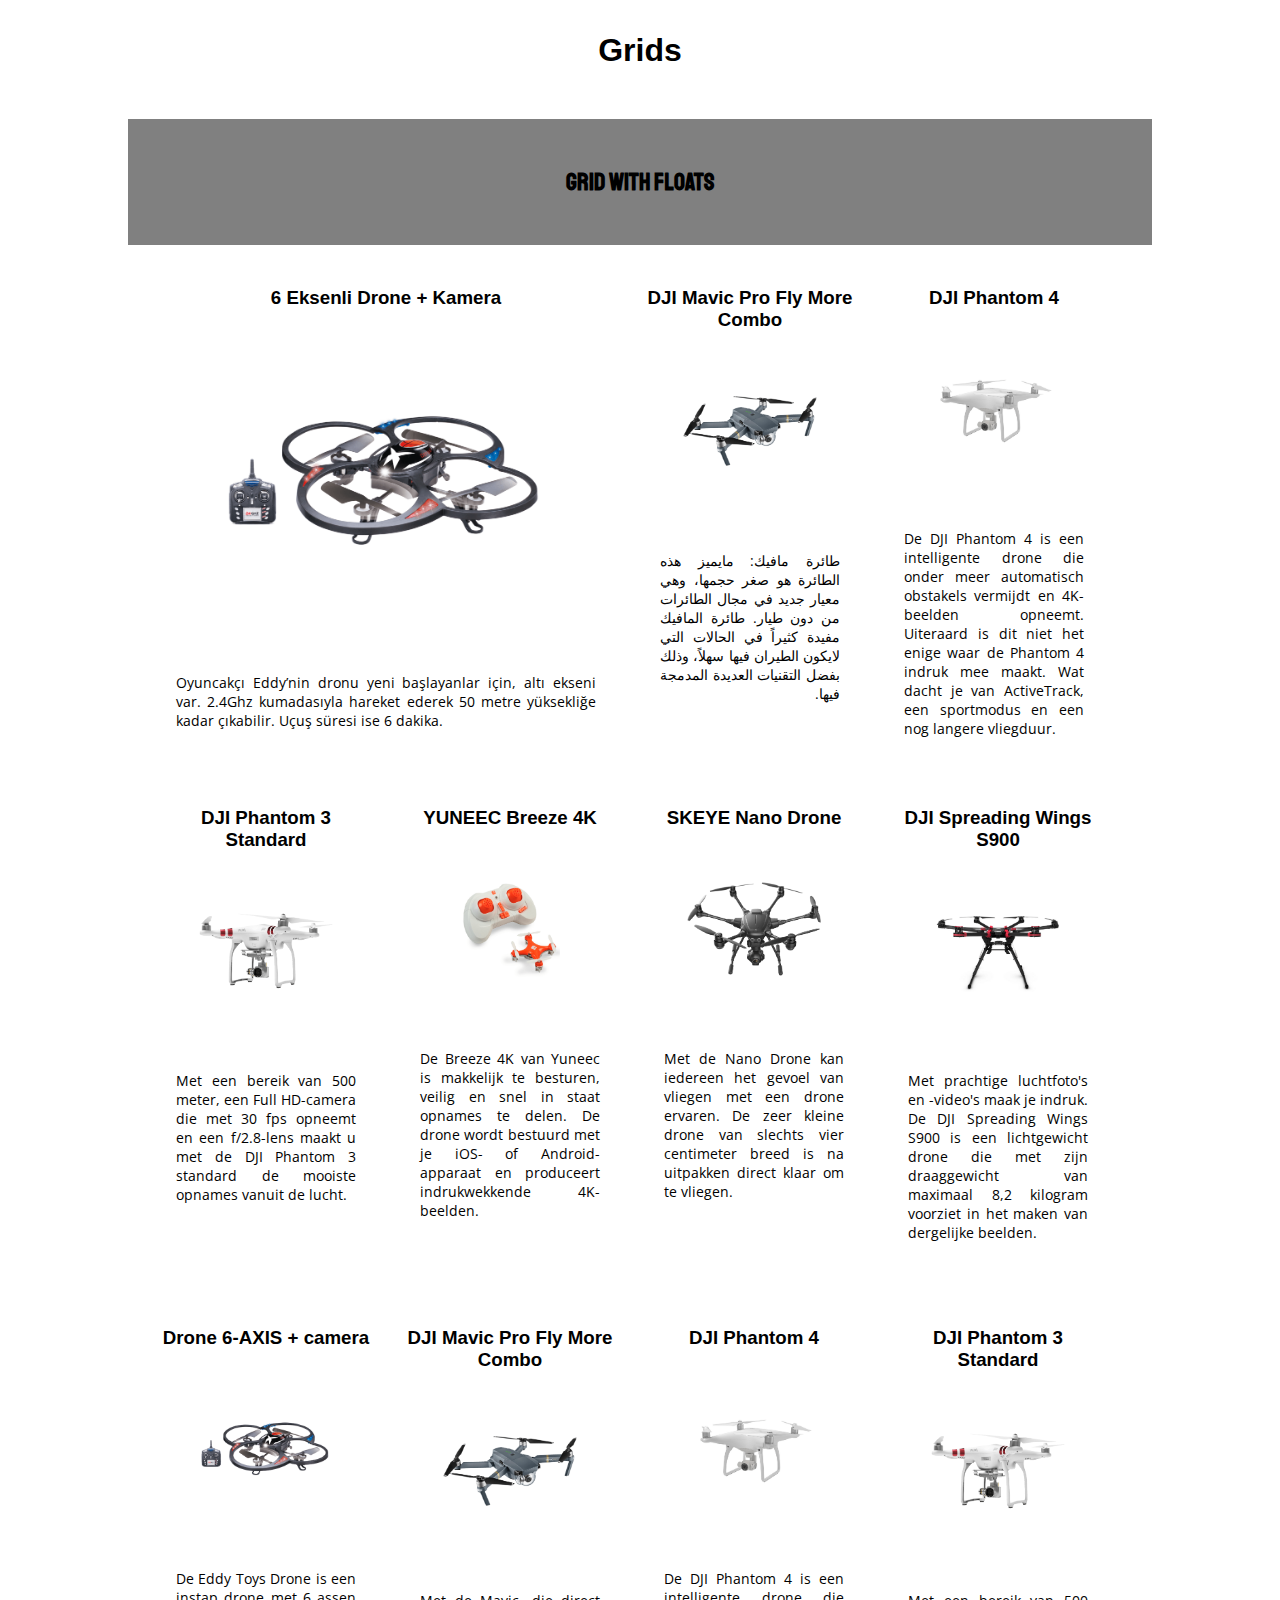
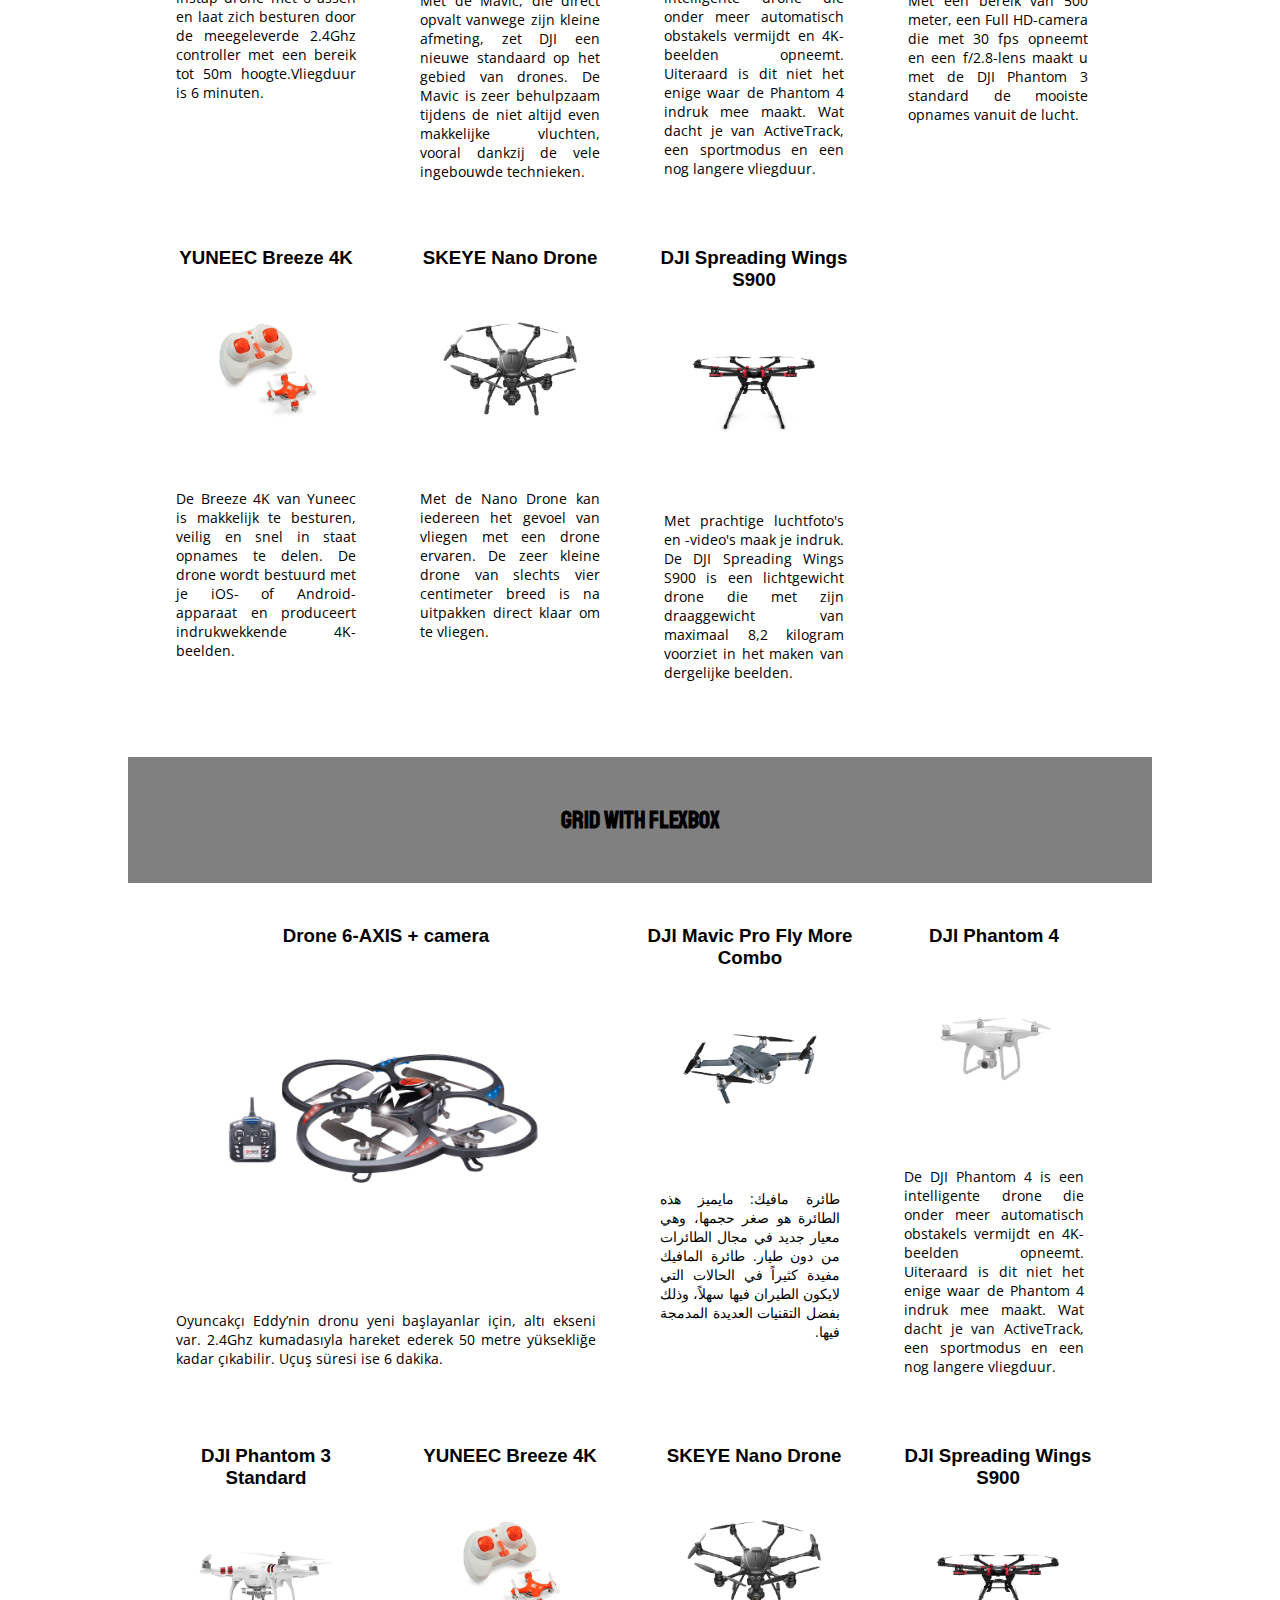
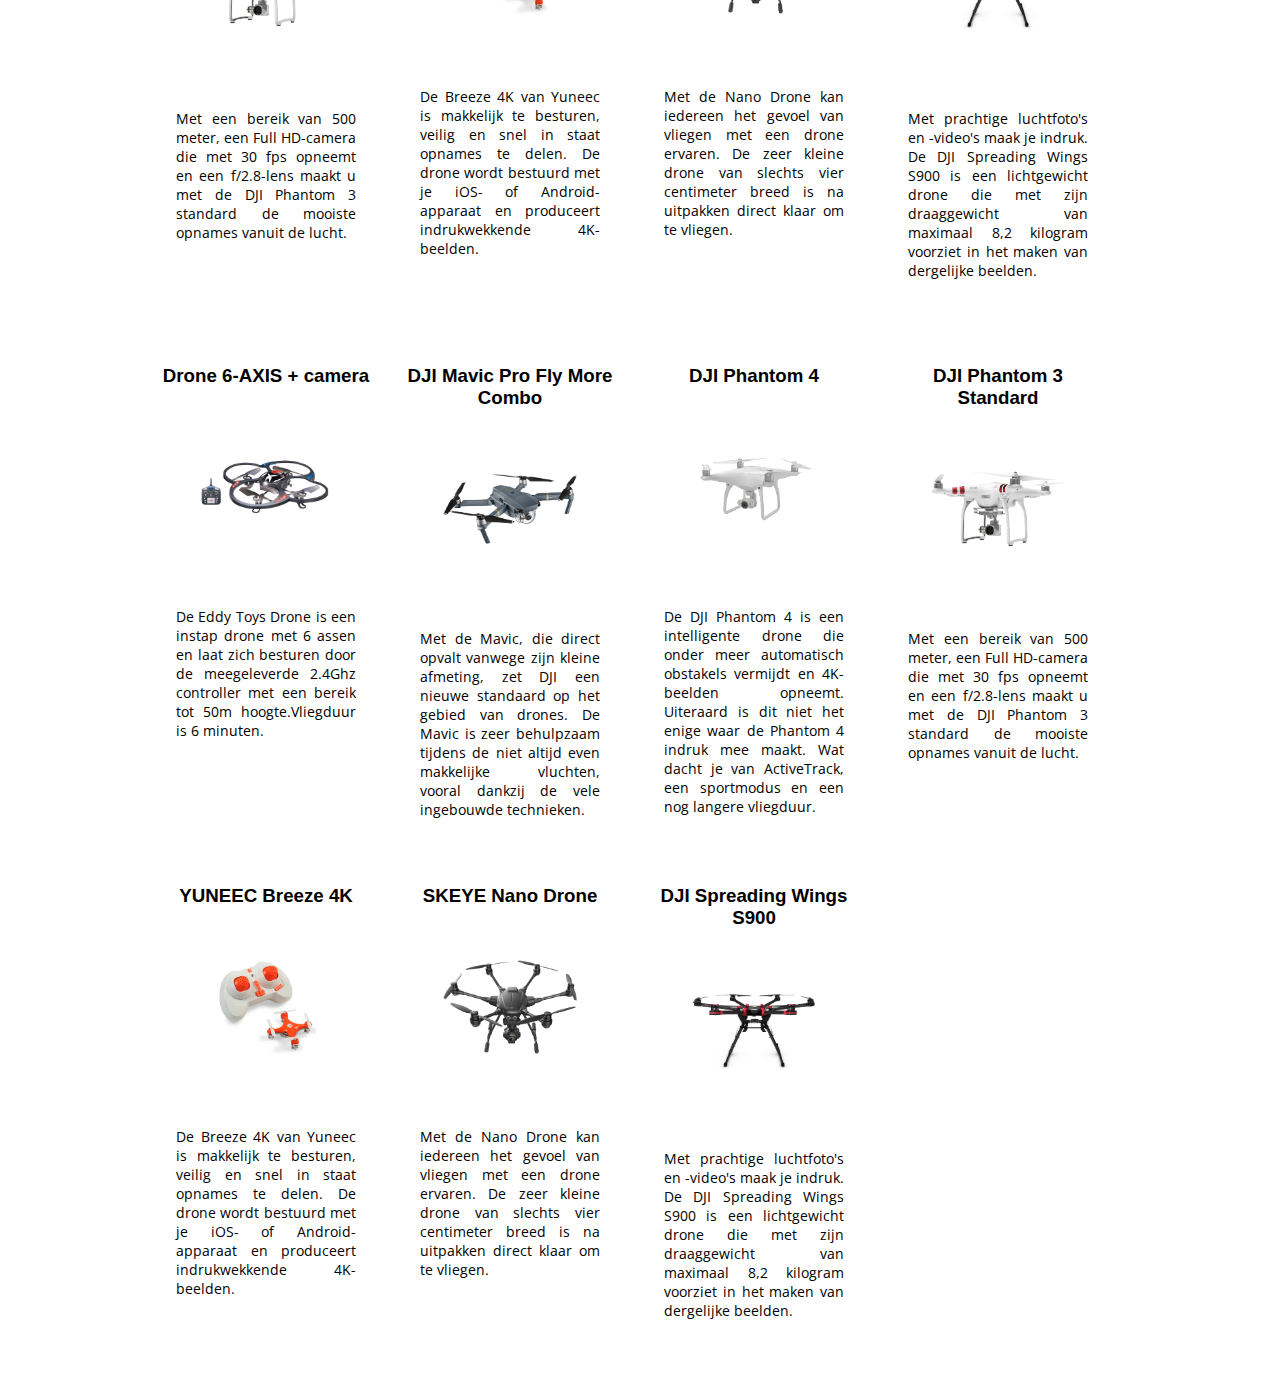
<file: week2/drone/index.html>
<!doctype html>
<html>
    <head>
        <meta charset="utf-8">
        <meta name="viewport" content="width=device-width, initial-scale=1.0">
        <title>Grids</title>
        <link rel="stylesheet" href="index.css">
        <link rel="preconnect" href="https://fonts.gstatic.com">
        <link href="https://fonts.googleapis.com/css2?family=Open+Sans+Condensed:wght@300&family=Staatliches&display=swap" rel="stylesheet">
    </head>
    <body>
        <header>
            <h1>Grids</h1> <br>
           
        </header>
        <main>
            <section>
                <h2>Grid with floats</h2>
                <ul class="grid-floats">
                    <li class="grid-item grid-item-double">
                        <h3>6 Eksenli Drone + Kamera</h3>
                        <img src="images/drone1.png">
                        <p>Oyuncakçı Eddy’nin dronu yeni başlayanlar için, altı ekseni var. 2.4Ghz kumadasıyla hareket ederek 50 metre yüksekliğe kadar çıkabilir. Uçuş süresi ise 6 dakika.</p>
                    </li>
                    <li class="grid-item">
                        <h3>DJI Mavic Pro Fly More Combo</h3>
                        <img src="images/drone2.png">
                         <p dir="rtl">طائرة مافيك: مايميز هذه الطائرة هو صغر حجمها، وهي معيار جديد في مجال الطائرات من دون طيار. طائرة المافيك مفيدة كثيراً في الحالات التي لايكون الطيران فيها سهلاً، وذلك بفضل التقنيات العديدة المدمجة فيها.</p>
                    </li>
                    <li class="grid-item">
                        <h3>DJI Phantom 4</h3>
                        <img src="images/drone3.png">
                        <p>De DJI Phantom 4 is een intelligente drone die onder meer automatisch obstakels vermijdt en 4K-beelden opneemt. Uiteraard is dit niet het enige waar de Phantom 4 indruk mee maakt. Wat dacht je van ActiveTrack, een sportmodus en een nog langere vliegduur.</p>
                    </li>
                    <li class="grid-item">
                        <h3>DJI Phantom 3 Standard</h3>
                        <img src="images/drone4.png">
                        <p>Met een bereik van 500 meter, een Full HD-camera die met 30 fps opneemt en een f/2.8-lens maakt u met de DJI Phantom 3 standard de mooiste opnames vanuit de lucht.</p>
                    </li>
                    <li class="grid-item">
                        <h3>YUNEEC Breeze 4K</h3>
                        <img src="images/drone5.png">
                        <p>De Breeze 4K van Yuneec is makkelijk te besturen, veilig en snel in staat opnames te delen. De drone wordt bestuurd met je iOS- of Android-apparaat en produceert indrukwekkende 4K-beelden.</p>
                    </li>
                    <li class="grid-item">
                        <h3>SKEYE Nano Drone</h3>
                        <img src="images/drone6.png">
                        <p>Met de Nano Drone kan iedereen het gevoel van vliegen met een drone ervaren. De zeer kleine drone van slechts vier centimeter breed is na uitpakken direct klaar om te vliegen.</p>
                    </li>
                    <li class="grid-item">
                        <h3>DJI Spreading Wings S900</h3>
                        <img src="images/drone7.png">
                        <p>Met prachtige luchtfoto's en -video's maak je indruk. De DJI Spreading Wings S900 is een lichtgewicht drone die met zijn draaggewicht van maximaal 8,2 kilogram voorziet in het maken van dergelijke beelden.</p>
                    </li>
                    <li class="grid-item">
                        <h3>Drone 6-AXIS + camera</h3>
                        <img src="images/drone1.png">
                        <p>De Eddy Toys Drone is een instap drone met 6 assen en laat zich besturen door de meegeleverde 2.4Ghz controller met een bereik tot 50m hoogte.Vliegduur is 6 minuten.</p>
                    </li>
                    <li class="grid-item">
                        <h3>DJI Mavic Pro Fly More Combo</h3>
                        <img src="images/drone2.png">
                        <p>Met de Mavic, die direct opvalt vanwege zijn kleine afmeting, zet DJI een nieuwe standaard op het gebied van drones. De Mavic is zeer behulpzaam tijdens de niet altijd even makkelijke vluchten, vooral dankzij de vele ingebouwde technieken.</p>
                    </li>
                    <li class="grid-item">
                        <h3>DJI Phantom 4</h3>
                        <img src="images/drone3.png">
                        <p>De DJI Phantom 4 is een intelligente drone die onder meer automatisch obstakels vermijdt en 4K-beelden opneemt. Uiteraard is dit niet het enige waar de Phantom 4 indruk mee maakt. Wat dacht je van ActiveTrack, een sportmodus en een nog langere vliegduur.</p>
                    </li>
                    <li class="grid-item">
                        <h3>DJI Phantom 3 Standard</h3>
                        <img src="images/drone4.png">
                        <p>Met een bereik van 500 meter, een Full HD-camera die met 30 fps opneemt en een f/2.8-lens maakt u met de DJI Phantom 3 standard de mooiste opnames vanuit de lucht.</p>
                    </li>
                    <li class="grid-item">
                        <h3>YUNEEC Breeze 4K</h3>
                        <img src="images/drone5.png">
                        <p>De Breeze 4K van Yuneec is makkelijk te besturen, veilig en snel in staat opnames te delen. De drone wordt bestuurd met je iOS- of Android-apparaat en produceert indrukwekkende 4K-beelden.</p>
                    </li>
                    <li class="grid-item">
                        <h3>SKEYE Nano Drone</h3>
                        <img src="images/drone6.png">
                        <p>Met de Nano Drone kan iedereen het gevoel van vliegen met een drone ervaren. De zeer kleine drone van slechts vier centimeter breed is na uitpakken direct klaar om te vliegen.</p>
                    </li>
                    <li class="grid-item">
                        <h3>DJI Spreading Wings S900</h3>
                        <img src="images/drone7.png">
                        <p>Met prachtige luchtfoto's en -video's maak je indruk. De DJI Spreading Wings S900 is een lichtgewicht drone die met zijn draaggewicht van maximaal 8,2 kilogram voorziet in het maken van dergelijke beelden.</p>
                    </li>
                </ul>
                
            </section>
            <section>
                <h2>Grid with flexbox</h2>
                <ul class="grid-flex">
                    <li class="grid-item grid-item-double">
                        <h3>Drone 6-AXIS + camera</h3>
                        <img src="images/drone1.png">
                        <p>Oyuncakçı Eddy’nin dronu yeni başlayanlar için, altı ekseni var. 2.4Ghz kumadasıyla hareket ederek 50 metre yüksekliğe kadar çıkabilir. Uçuş süresi ise 6 dakika.</p>
                    </li>
                    <li class="grid-item">
                        <h3>DJI Mavic Pro Fly More Combo</h3>
                        <img src="images/drone2.png">
                         <p dir="rtl">طائرة مافيك: مايميز هذه الطائرة هو صغر حجمها، وهي معيار جديد في مجال الطائرات من دون طيار. طائرة المافيك مفيدة كثيراً في الحالات التي لايكون الطيران فيها سهلاً، وذلك بفضل التقنيات العديدة المدمجة فيها.</p>
                    </li>
                    <li class="grid-item">
                        <h3>DJI Phantom 4</h3>
                        <img src="images/drone3.png">
                        <p>De DJI Phantom 4 is een intelligente drone die onder meer automatisch obstakels vermijdt en 4K-beelden opneemt. Uiteraard is dit niet het enige waar de Phantom 4 indruk mee maakt. Wat dacht je van ActiveTrack, een sportmodus en een nog langere vliegduur.</p>
                    </li>
                    <li class="grid-item">
                        <h3>DJI Phantom 3 Standard</h3>
                        <img src="images/drone4.png">
                        <p>Met een bereik van 500 meter, een Full HD-camera die met 30 fps opneemt en een f/2.8-lens maakt u met de DJI Phantom 3 standard de mooiste opnames vanuit de lucht.</p>
                    </li>
                    <li class="grid-item">
                        <h3>YUNEEC Breeze 4K</h3>
                        <img src="images/drone5.png">
                        <p>De Breeze 4K van Yuneec is makkelijk te besturen, veilig en snel in staat opnames te delen. De drone wordt bestuurd met je iOS- of Android-apparaat en produceert indrukwekkende 4K-beelden.</p>
                    </li>
                    <li class="grid-item">
                        <h3>SKEYE Nano Drone</h3>
                        <img src="images/drone6.png">
                        <p>Met de Nano Drone kan iedereen het gevoel van vliegen met een drone ervaren. De zeer kleine drone van slechts vier centimeter breed is na uitpakken direct klaar om te vliegen.</p>
                    </li>
                    <li class="grid-item">
                        <h3>DJI Spreading Wings S900</h3>
                        <img src="images/drone7.png">
                        <p>Met prachtige luchtfoto's en -video's maak je indruk. De DJI Spreading Wings S900 is een lichtgewicht drone die met zijn draaggewicht van maximaal 8,2 kilogram voorziet in het maken van dergelijke beelden.</p>
                    </li>
                    <li class="grid-item">
                        <h3>Drone 6-AXIS + camera</h3>
                        <img src="images/drone1.png">
                        <p>De Eddy Toys Drone is een instap drone met 6 assen en laat zich besturen door de meegeleverde 2.4Ghz controller met een bereik tot 50m hoogte.Vliegduur is 6 minuten.</p>
                    </li>
                    <li class="grid-item">
                        <h3>DJI Mavic Pro Fly More Combo</h3>
                        <img src="images/drone2.png">
                        <p>Met de Mavic, die direct opvalt vanwege zijn kleine afmeting, zet DJI een nieuwe standaard op het gebied van drones. De Mavic is zeer behulpzaam tijdens de niet altijd even makkelijke vluchten, vooral dankzij de vele ingebouwde technieken.</p>
                    </li>
                    <li class="grid-item">
                        <h3>DJI Phantom 4</h3>
                        <img src="images/drone3.png">
                        <p>De DJI Phantom 4 is een intelligente drone die onder meer automatisch obstakels vermijdt en 4K-beelden opneemt. Uiteraard is dit niet het enige waar de Phantom 4 indruk mee maakt. Wat dacht je van ActiveTrack, een sportmodus en een nog langere vliegduur.</p>
                    </li>
                    <li class="grid-item">
                        <h3>DJI Phantom 3 Standard</h3>
                        <img src="images/drone4.png">
                        <p>Met een bereik van 500 meter, een Full HD-camera die met 30 fps opneemt en een f/2.8-lens maakt u met de DJI Phantom 3 standard de mooiste opnames vanuit de lucht.</p>
                    </li>
                    <li class="grid-item">
                        <h3>YUNEEC Breeze 4K</h3>
                        <img src="images/drone5.png">
                        <p>De Breeze 4K van Yuneec is makkelijk te besturen, veilig en snel in staat opnames te delen. De drone wordt bestuurd met je iOS- of Android-apparaat en produceert indrukwekkende 4K-beelden.</p>
                    </li>
                    <li class="grid-item">
                        <h3>SKEYE Nano Drone</h3>
                        <img src="images/drone6.png">
                        <p>Met de Nano Drone kan iedereen het gevoel van vliegen met een drone ervaren. De zeer kleine drone van slechts vier centimeter breed is na uitpakken direct klaar om te vliegen.</p>
                    </li>
                    <li class="grid-item">
                        <h3>DJI Spreading Wings S900</h3>
                        <img src="images/drone7.png">
                        <p>Met prachtige luchtfoto's en -video's maak je indruk. De DJI Spreading Wings S900 is een lichtgewicht drone die met zijn draaggewicht van maximaal 8,2 kilogram voorziet in het maken van dergelijke beelden.</p>
                    </li>
                </ul>
            </section>
        </main>
    </body>
</html>
</file>
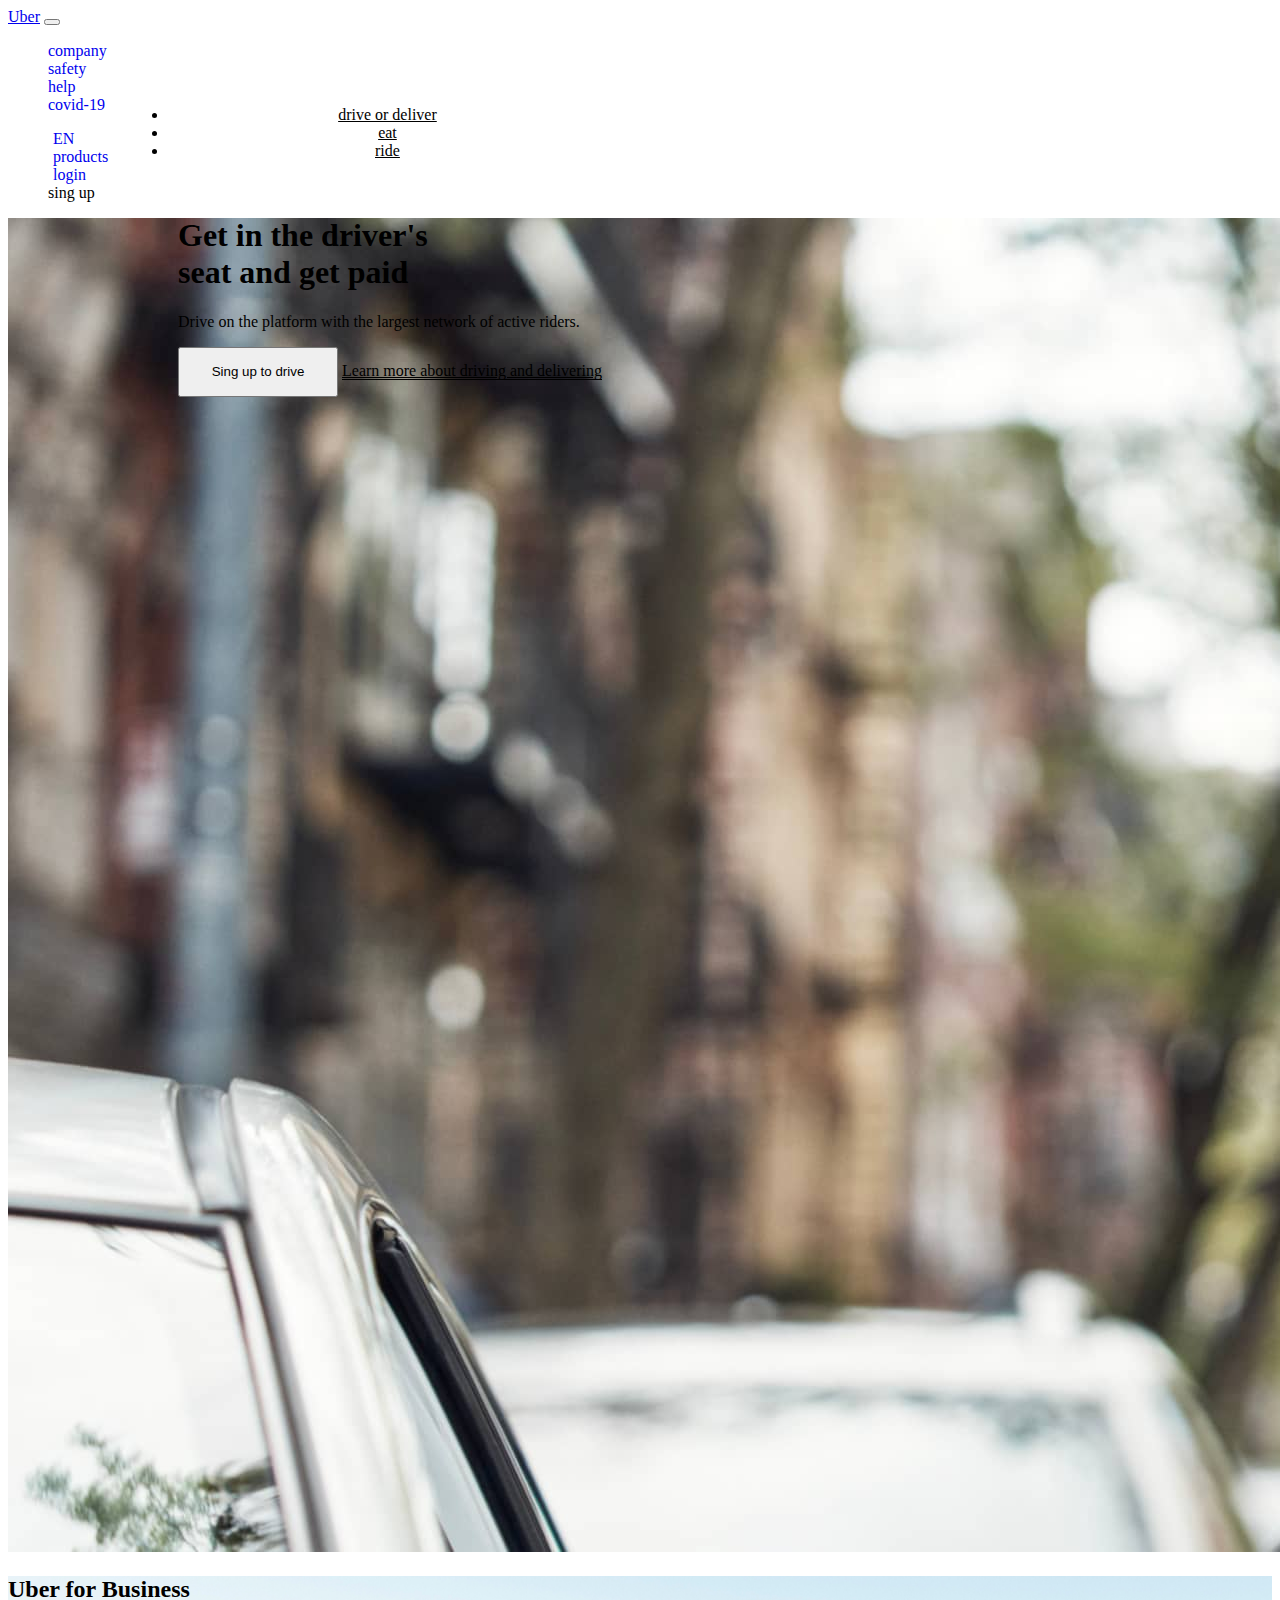
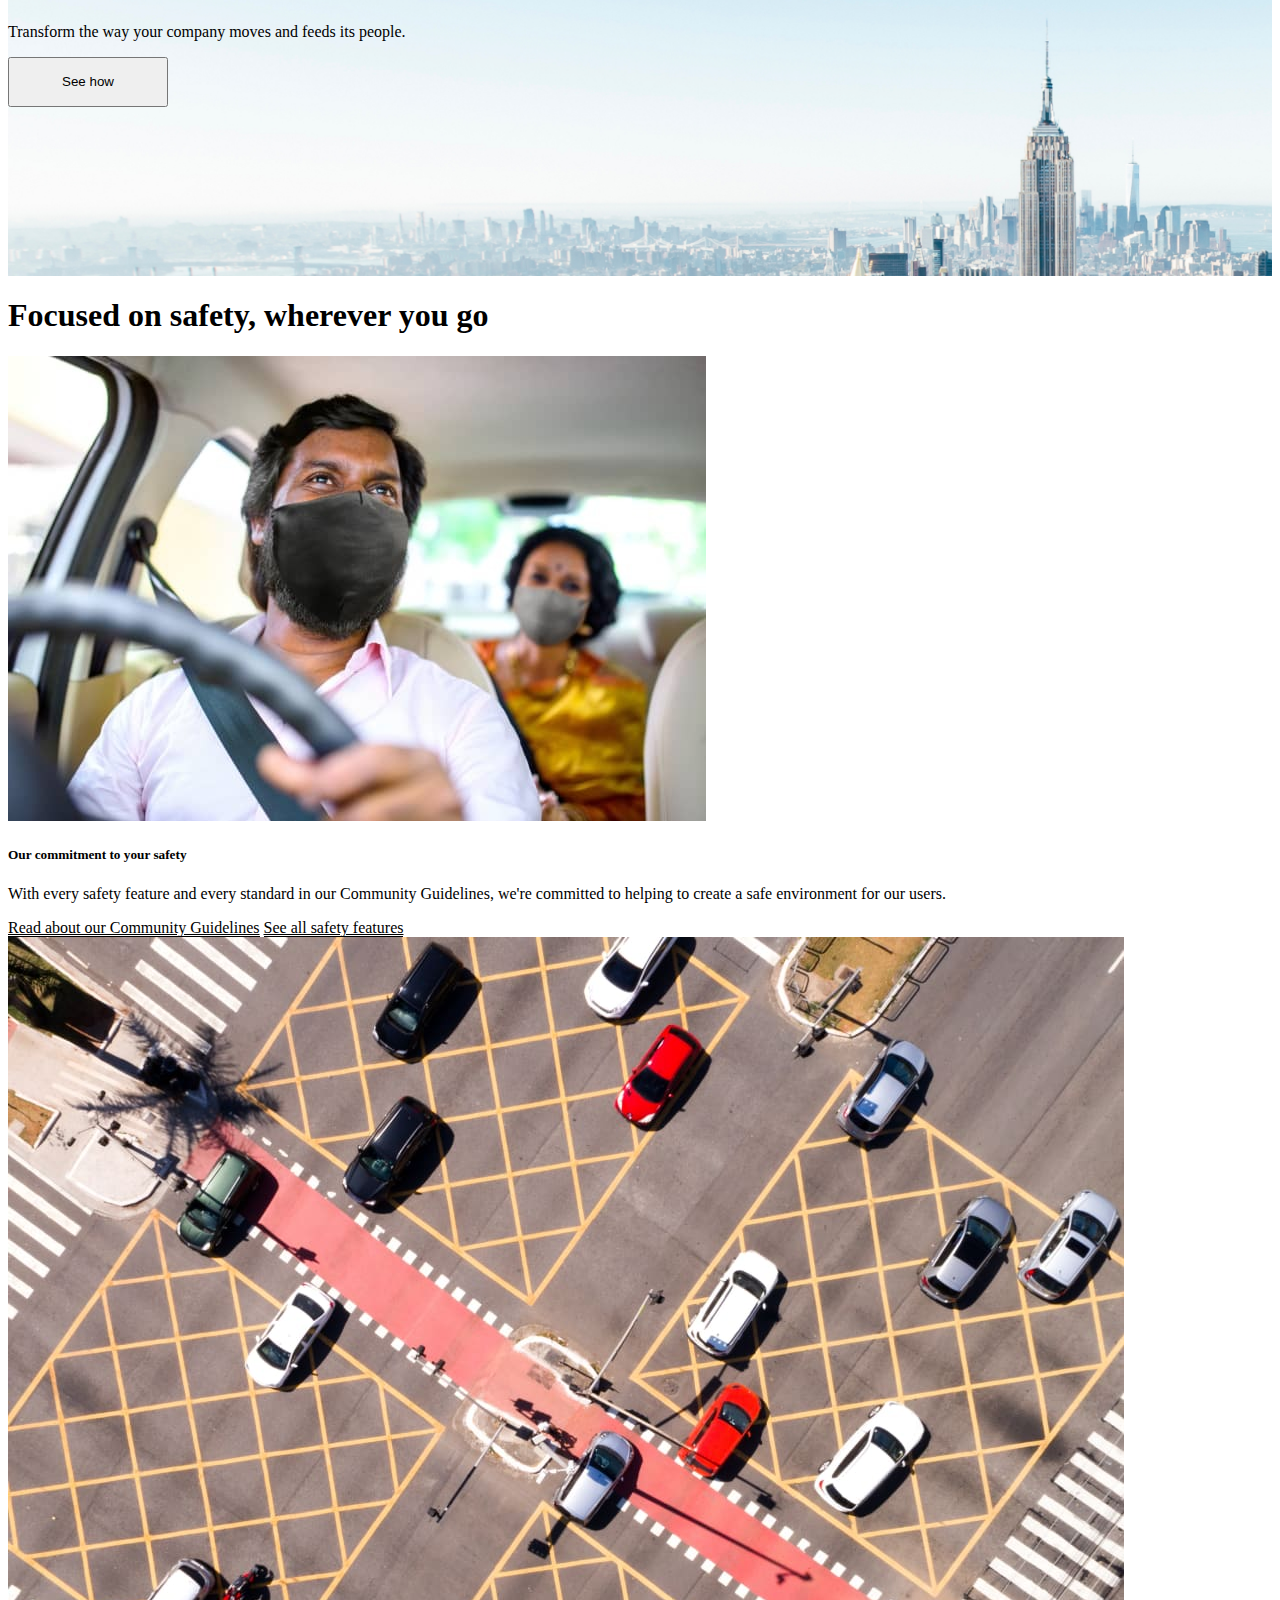
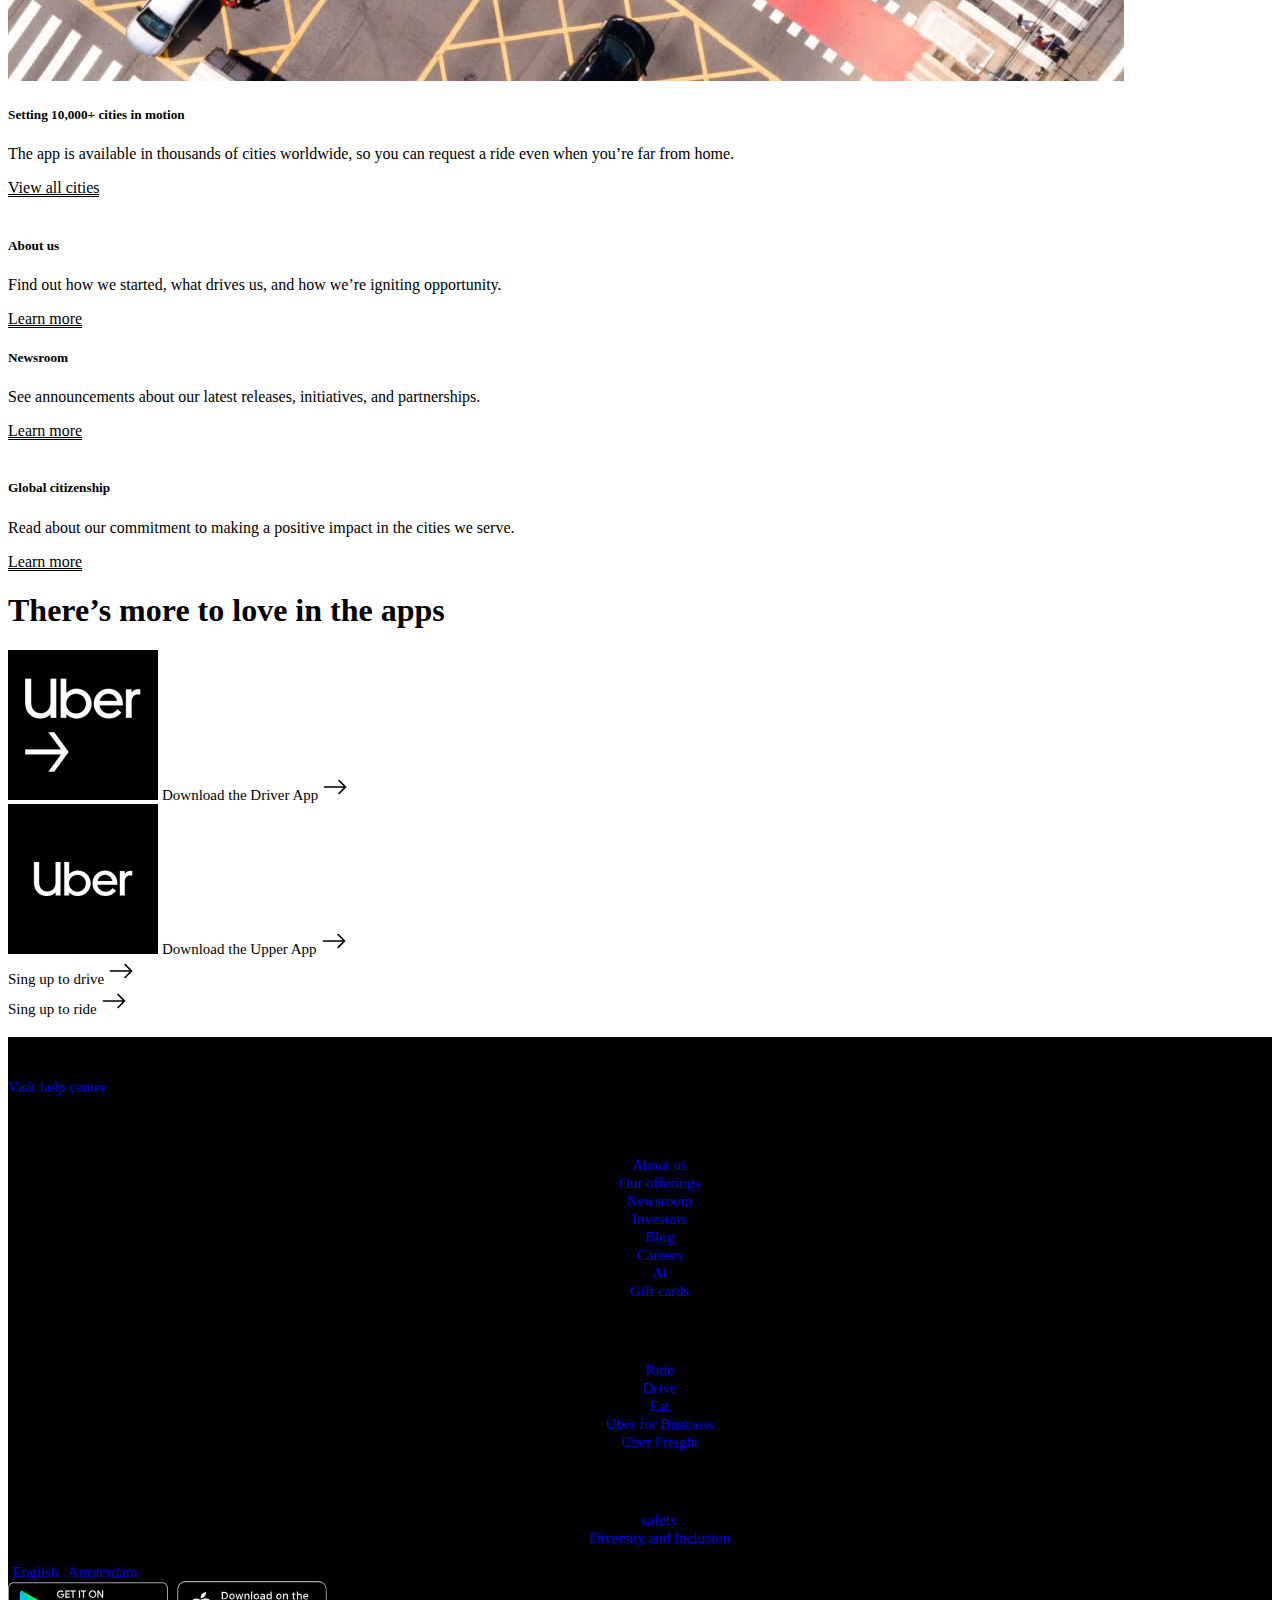
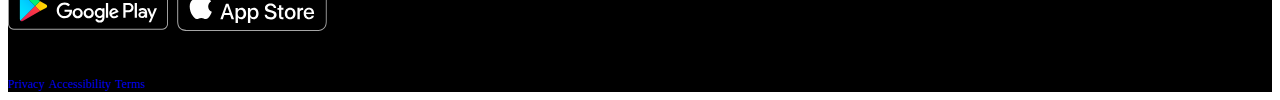
<file: week3/WEBSITENAME-clone/index.html>
<!DOCTYPE html>
<html lang="en">
  <head>
    <meta charset="utf-8" />
    <meta name="viewport" content="width=device-width, initial-scale=1" />
    <!-- Bootstrap -->
    <link
      href="https://cdn.jsdelivr.net/npm/bootstrap@5.0.1/dist/css/bootstrap.min.css"
      rel="stylesheet"
      integrity="sha384-+0n0xVW2eSR5OomGNYDnhzAbDsOXxcvSN1TPprVMTNDbiYZCxYbOOl7+AMvyTG2x"
      crossorigin="anonymous"
    />
      <!-- fontawsome -->
    <link rel="stylesheet" href="style.css" />
    <link rel="stylesheet" href="https://use.fontawesome.com/releases/v5.15.3/css/all.css" integrity="sha384-SZXxX4whJ79/gErwcOYf+zWLeJdY/qpuqC4cAa9rOGUstPomtqpuNWT9wdPEn2fk" crossorigin="anonymous">

    <title>Uber-Clone</title>
  </head>
  <body>
    <!-- Navbar  -->
                     <!--nav logo-->
    <nav class="navbar navbar-expand-lg navbar-dark bg-dark">
      <div class="container-fluid">
        <a class="navbar-brand" href="#!">Uber</a>
        <button
          class="navbar-toggler"
          type="button"
          data-bs-toggle="collapse"
          data-bs-target="#navbarTogglerDemo02"
          aria-controls="navbarTogglerDemo02"
          aria-expanded="false"
          aria-label="Toggle navigation"
        >
          <span class="navbar-toggler-icon"></span>
        </button>
                       <!-- nav content -->
        <div
          class="collapse navbar-collapse justify-content-between"
          id="navbarTogglerDemo02"
        >
          <ul class="d-flex justify-content-between nav-ul my-1">
            <li class="li p-2">
              <a href="#!" class="nav-item text-white m-1"
                >company<i class="bi bi-arrow-down-short px-1"></i
              ></a>
            </li>
            <li class="li p-2">
              <a href="#!" class="nav-item text-white m-1">safety</a>
            </li>
            <li class="li p-2">
              <a href="#!" class="nav-item text-white m-1">help</a>
            </li>
            <li class="li p-2">
              <a href="#!" class="nav-item text-white m-1">covid-19</a>
            </li>
          </ul>

          <ul class="d-flex justify-content-between nav-ul my-1">
            <li class="li p-2">
              <a href="#!" class="nav-item text-white m-1"
                > <i class="fas fa-globe"></i> </i>EN</a
              >
            </li>
            <li class="li p-2">
              <a href="#!" class="nav-item text-white m-1"
                ><i class="fas fa-th"></i></i>products</a
              >
            </li>
            <li class="li p-2">
              <a href="#!" class="nav-item text-white m-1"
                ><i class="fas fa-user-alt"></i></i>login</a
              >
            </li>
            <li class="li p-2 item-active">
              <a href="#!" class="nav-item item-active-anchor text-white m-1"
                >sing up</a
              >
            </li>
          </ul>
        </div>
      </div>
    </nav>




    <!-- Main section -->
    <main>
      <!--  panner  -->
      <div class="contanier panner-img">
        <div class="card panner-card my-5 py-4">
          <div class="card-body">
            <ul class="nav justify-content-around border-bottom">
              <li class="nav-item">
                <i class="fas fa-signal"></i>
                <a class="nav-link h3" href="#!">drive or deliver</a>
              </li>
              <li class="nav-item">
                <i class="fas fa-utensils"></i>
                <a class="nav-link h3" href="#!">eat</a>
              </li>
              <li class="nav-item">
                <i class="fas fa-car"></i>
                <a class="nav-link h3" href="#!">ride</a>
              </li>
            </ul>
            <div class="card-space">
                       
                <h1 class="mt-5 py-2">Get in the driver's <br> seat and get paid</h1>
                <p >
                  Drive on the platform with the largest network of active riders.
                </p>
                <button  type="button my-10 py-2" class="sign btn-dark">
                  Sing up to drive
                </button>
                <a href="#!" class="nav-link bordered-link py-2 " 
                  >Learn more about driving and delivering</a
                >

            </div>
           
          </div>
        </div>

        <img
          src="images/main.png"
          class="img-fluid"
          alt="panner image"
        />
      </div>


      <!-- Business section -->
      <div class="contanier p-5 business-sec">
        <h2 class="my-3 mx-5">Uber for Business</h2>
        <p class="mx-5">
          Transform the way your company moves and feeds its people.
        </p>
        <button type="button" class=" btn-dark mx-5">See how</button>
        
      </div>


      <!-- Info section -->
      <div class="contanier-fluid info-sec p-3">
        <h1 class="m-5 ps-3 ">Focused on safety, wherever you go</h1>
        <div class="row m-5 info-row">
          <div class="col-sm-12 col-md-6 my-1">
            <img
              src="images/commitment.jpg"
              class="img-fluid"
              alt="safety driver"
            />
            <h5 class="my-4 display-9">
              Our commitment to your safety
            </h5>
            <p class="text-secondary">
              With every safety feature and every standard in our Community
              Guidelines, we're committed to helping to create a safe
              environment for our users.
            </p>
            <a href="#!" class="nav-link bordered-link text-secondary"
              >Read about our Community Guidelines</a
            >
            <a href="#!" class="nav-link bordered-link text-secondary">
              See all safety features</a
            >
          </div>
          <div class="col-sm-12 col-md-6 my-1">
            <img
              src="images/sitting.png"
              class="img-fluid"
              alt="City view"
            />
            <h5 class="my-4 display-9 ">
               Setting 10,000+ cities in motion
            </h5>
            <p class="text-secondary">
              The app is available in thousands of cities worldwide, so you can
              request a ride even when you’re far from home.
            </p>
            <a href="#!" class="nav-link bordered-link text-secondary">View all cities</a>
          </div>
        </div>

        <div class="row info-row m-5">
          <div class="col-sm-12 col-md-4 my-3">
            <i class="fas fa-user-friends"></i>
            <h5>About us</h5>
            <p class="text-secondary">
              Find out how we started, what drives us, and how we’re igniting
              opportunity.
            </p>
            <a href="#!" class="nav-link bordered-link">Learn more</a>
          </div>
          <div class="col-sm-12 col-md-4 my-3">
            <i class="far fa-newspaper"></i>
            <h5>Newsroom</h5>
            <p class="text-secondary">
              See announcements about our latest releases, initiatives, and
              partnerships.
            </p>
            <a href="#!" class="nav-link bordered-link">Learn more</a>
          </div>
          <div class="col-sm-12 col-md-4 my-3">
            <i class="fas fa-home"></i>

            <h5 >Global citizenship</h5>
            <p class="text-secondary">
              Read about our commitment to making a positive impact in the
              cities we serve.
            </p>
            <a href="#!" class="nav-link bordered-link">Learn more</a>
          </div>
        </div>
      </div>
      <!-- App  section -->
      <div class="contanier app-sec p-5 bg-light">
        <h1 class="m-5 ps-3">There’s more to love in the apps</h1>
        <div class="row justify-content-around m-2 edit-row">
          <!-- Drive  -->
          <div class="col-sm-12 col-md-5 app-box px-1 bg-white border">
            <img
              src="images/uber-left.png"
              class="img-fluid m-3 img-app"
              alt="logo"
            />

            <a href="#!" class="card-link h5 app-link">Download the Driver App</a>

            <svg
              xmlns="http://www.w3.org/2000/svg"
              width="26"
              height="26"
              fill="currentColor"
              class="bi bi-arrow-right"
              viewBox="0 0 16 16"
            >
              <path
                fill-rule="evenodd"
                d="M1 8a.5.5 0 0 1 .5-.5h11.793l-3.147-3.146a.5.5 0 0 1 .708-.708l4 4a.5.5 0 0 1 0 .708l-4 4a.5.5 0 0 1-.708-.708L13.293 8.5H1.5A.5.5 0 0 1 1 8z"
              />
            </svg>
          </div>
          <!-- Upper  -->
          <div class="col-sm-12 col-md-5 app-box px-1 bg-white border">
            <img
              src="images/uber-right.png"
              class="img-fluid m-3 img-app"
              alt="logo"
            />
            
            <a href="#!" class="card-link h5 app-link">Download the Upper App</a>

            <svg
              xmlns="http://www.w3.org/2000/svg"
              width="26"
              height="26"
              fill="currentColor"
              class="bi bi-arrow-right"
              viewBox="0 0 16 16"
            >
              <path
                fill-rule="evenodd"
                d="M1 8a.5.5 0 0 1 .5-.5h11.793l-3.147-3.146a.5.5 0 0 1 .708-.708l4 4a.5.5 0 0 1 0 .708l-4 4a.5.5 0 0 1-.708-.708L13.293 8.5H1.5A.5.5 0 0 1 1 8z"
              />
            </svg>
          </div>
        </div>
      </div>
      <!-- sing up  -->
      <div class="contanier-fluid sing-up-sec bg-body p-5">
        <div class="row justify-content-center my-5">
          <div class="col-sm-12 col-md-5 ms-auto app-register py-2">
            <a
              href="#!"
              class="card-link sing-up-link border-bottom border-dark h1 py-3"
              >Sing up to drive</a
            >
            <svg
              xmlns="http://www.w3.org/2000/svg"
              width="26"
              height="26"
              fill="currentColor"
              class="bi bi-arrow-right"
              viewBox="0 0 16 16"
            >
              <path
                fill-rule="evenodd"
                d="M1 8a.5.5 0 0 1 .5-.5h11.793l-3.147-3.146a.5.5 0 0 1 .708-.708l4 4a.5.5 0 0 1 0 .708l-4 4a.5.5 0 0 1-.708-.708L13.293 8.5H1.5A.5.5 0 0 1 1 8z"
              />
            </svg>
          </div>
          <div class="col-sm-12 col-md-5 ms-auto app-register py-2">
            <a
              href="#!"
              class="card-link sing-up-link border-bottom border-dark h1 py-3"
              >Sing up to ride</a
            >
            <svg
              xmlns="http://www.w3.org/2000/svg"
              width="26"
              height="26"
              fill="currentColor"
              class="bi bi-arrow-right"
              viewBox="0 0 16 16"
            >
              <path
                fill-rule="evenodd"
                d="M1 8a.5.5 0 0 1 .5-.5h11.793l-3.147-3.146a.5.5 0 0 1 .708-.708l4 4a.5.5 0 0 1 0 .708l-4 4a.5.5 0 0 1-.708-.708L13.293 8.5H1.5A.5.5 0 0 1 1 8z"
              />
            </svg>
          </div>
        </div>
      </div>
    </main>
    <!-- Footer  -->
    <footer>
    
      <div class="contanier footer-sec p-5 text-white">
        <h3 class="h2 m-5">Uber</h3>
        <a href="#!" class="card-link text-white m-5 fs-3 footer-link"
          >Visit help center</a
        >
      
        <div class="contanier-fluid">
       
          <div
            class="
              row
              footer-nav-row
              justify-content-around
              my-5
              ps-5
              footer-nav
            "
          >
            <div class="col-sm-12 col-md-4 nav-col">
              <ul class="nav flex-column nav-ul">
                <h4 class="h4 my-3">Company</h4>
                <li class="nav-item my-1 text-start">
                  <a class="card-link footer-items text-white" href="#!"
                    >About us</a
                  >
                </li>
                <li class="nav-item my-1 text-start">
                  <a class="card-link footer-items text-white" href="#!"
                    >Our offerings</a
                  >
                </li>
                <li class="nav-item my-1 text-start">
                  <a class="card-link footer-items text-white" href="#!"
                    >Newsroom</a
                  >
                </li>
                <li class="nav-item my-1 text-start">
                  <a class="card-link footer-items text-white" href="#!"
                    >Investors</a
                  >
                </li>
                <li class="nav-item my-1 text-start">
                  <a class="card-link footer-items text-white" href="#!"
                    >Blog</a
                  >
                </li>
                <li class="nav-item my-1 text-start">
                  <a class="card-link footer-items text-white" href="#!"
                    >Careers</a
                  >
                </li>
                <li class="nav-item my-1 text-start">
                  <a class="card-link footer-items text-white" href="#!">Al</a>
                </li>
                <li class="nav-item my-1 text-start">
                  <a class="card-link footer-items text-white" href="#!"
                    >Gift cards</a
                  >
                </li>
              </ul>
            </div>
            <div class="col-sm-12 col-md-4 nav-col">
              <ul class="nav flex-column nav-ul">
                <h4 class="h4 my-3">Products</h4>
                <li class="nav-item my-1 text-start">
                  <a class="card-link footer-items text-white" href="#!"
                    >Ride</a
                  >
                </li>
                <li class="nav-item my-1 text-start">
                  <a class="card-link footer-items text-white" href="#!"
                    >Drive</a
                  >
                </li>
                <li class="nav-item my-1 text-start">
                  <a class="card-link footer-items text-white" href="#!">Eat</a>
                </li>
                <li class="nav-item my-1 text-start">
                  <a class="card-link footer-items text-white" href="#!"
                    >Uber for Business</a
                  >
                </li>
                <li class="nav-item my-1 text-start">
                  <a class="card-link footer-items text-white" href="#!"
                    >Uber Freight</a
                  >
                </li>
              </ul>
            </div>
            <div class="col-sm-12 col-md-4 nav-col">
              <ul class="nav flex-column nav-ul">
                <h4 class="h4 my-3">Global citizenship</h4>
                <li class="nav-item my-1 text-start">
                  <a class="card-link footer-items text-white" href="#!"
                    >safety</a
                  >
                </li>
                <li class="nav-item my-1 text-start">
                  <a class="card-link footer-items text-white" href="#!"
                    >Diversity and Inclusion</a
                  >
                </li>
              </ul>
            </div>
          </div>
      
          <div class="row justify-content-around media-sec my-5 py-5">
            <div class="col-sm-12 col-md-4 p-1 media-box">
              <a href="#!" class="card-link text-white footer-media m-4 "
                > <i class="fab fa-facebook-square"></i> </a>
              <a href="#!" class="card-link text-white footer-media m-3"
                > <i class="fab fa-twitter-square"></i></i
              ></a>
              <a href="#!" class="card-link text-white footer-media m-4"
                >  <i class="fab fa-youtube"></i> </i
              ></a>
              <a href="#!" class="card-link text-white footer-media m-3"
                > <i class="fab fa-linkedin"></i> </i
              ></a>
              <a href="#!" class="card-link text-white footer-media m-4 "
                > <i class="fab fa-instagram"></i> </i
              ></a>
            </div>
            <div class="col-sm-12 col-md-4 p-1 media-box">
              <a href="#!" class="card-link text-white footer-media m-3 ">
                <i class="fas fa-globe"></i></i>English</a
              >
              <a href="#!" class="card-link text-white footer-media m-4 ">
                <i class="fas fa-map-marker-alt"></i></i>Amsterdam</a
              >
            </div>
            <div class="col-sm-12 col-md-4 media-box">
              <a href="#!" class="m-1 footer-items">
                <img
                  src="images/media-1.svg"
                  alt="Download image android"
                  width="160px"
                  height="50px"
                  
                />
              </a>
              <a href="#!" class="m-1 footer-items">
                <img
                  src="images/media-2.svg"
                  alt="Download image apple"
                  width="160px"
                  height="50px"
                />
              </a>
            </div>
          </div>
          
          <div class="row justify-content-between footer-term-sec">
            <div class="col-sm-12 col-md-6 term-box">
              <p class="text-secondary" id="copy">&copy;2021 Uber Technologies Inc.</p>
            </div>
            <div
              class="
                col-sm-12 col-md-6
                term-box
                me-auto
                d-flex
                justify-content-end
              "
            >
              <a href="#!" class="footer-items text-secondary mx-3" id="pr" >Privacy</a>
              <a href="#!" class="footer-items text-secondary mx-3 "  id="ac"
                >Accessibility</a
             >
              <a href="#!" class="footer-items text-secondary mx-3" id="te">Terms</a>
            </div>
          </div>
        </div>
      </div>
    </footer>

    <!--  Bootstrap Bundle  -->
    <script
      src="https://cdn.jsdelivr.net/npm/bootstrap@5.0.1/dist/js/bootstrap.bundle.min.js"
      integrity="sha384-gtEjrD/SeCtmISkJkNUaaKMoLD0//ElJ19smozuHV6z3Iehds+3Ulb9Bn9Plx0x4"
      crossorigin="anonymous"
    ></script>
  </body>
</html>
</file>
<file: week2/drone/index.css>
* {
    margin: 0;
    padding: 0;
    box-sizing: border-box;
    font-family: "Poppins", sans-serif;
  }
  body {
    max-width: 1024px;
    margin: 0 auto;
  }
  h1 {
    text-align: center;
    padding: 1em;
  }
  h2 {
    padding: 2em;
    text-align: center;
    font-family: 'Staatliches', cursive;
    color:black;
    background-color: gray;
  }
  h2:hover{
    color: white;
    transition:ease-in-out;
    transform: scaleY(1);
  }

  /*grid float -------------------------------------*/
  
  main section .grid-floats {
    text-align: center;
    list-style: none;
    padding: 1em;
  }
  main section .grid-floats p {
    font-size: 14px;
    text-align: justify;
    padding: 1em;
    font-family: 'Open Sans Condensed', sans-serif;
      padding-top:50px;
  }
  .grid-floats::after {
    display: table;
    content: "";
    clear: both;
  }
  
  main section .grid-floats li {
    float: left;
    margin: 10px 2px;
    padding: 1em;
    width: 240px;
    height: 500px;
    text-decoration: none;
    overflow: scroll;
  }
  main section .grid-floats li:hover {
    
    box-shadow: 2px 5px 10px 10px rgba(0, 0, 0, 0.199) ;
    transition: 0.8s;
    color: gray;
  }
  main section .grid-floats li img {
    width: 80%;
    padding: 1em;
      padding-top:50px;
  }
  main section .grid-floats li:first-child {
    width: 480px;
    height: 500px;
  }

  /*grid flex -------------------------------------------------*/
  
  main section .grid-flex {
    display: flex;
    flex-wrap: wrap;
    text-align: center;
    justify-content: flex-start;
    padding: 1em;
  }
  main section .grid-flex li {
    margin: 10px 2px;
    padding: 1em;
    width: 240px;
    height: 500px;
    text-decoration: none;
    overflow: scroll;
  }
  main section .grid-flex li:hover {
    
    box-shadow: 2px 5px 10px 10px rgba(0, 0, 0, 0.199) ;
    transition: 0.8s;
    color: gray;
    
  }

  main section .grid-flex li:first-child {
    width: 480px;
    height: 500px;
  }
  main section .grid-flex li img {
    width: 80%;
    padding: 1em;
       padding-top:50px;
   
  }

  main section .grid-flex p{
    font-size: 14px;
    text-align: justify;
    padding: 1em;
     padding-top:50px;
    font-family: 'Open Sans Condensed', sans-serif;
  }

  /*------------------------------tablet screen---------------------------------*/

  @media only screen and (max-width: 1024px) {
    body {
      max-width: 1024px;
    }
    main section .grid-floats li {
      width: 25%;
      height: 500px;
      margin: 2em;
    }
    main section .grid-floats li:first-child {
      width: 38%;
      height: 500px;
    }
    main section .grid-floats li:nth-child(2) {
      width: 38%;
      height: 500px;
    }
    main section .grid-flex {
      flex-direction: row;
      justify-content: space-around;
    }
    main section .grid-flex li {
      width: 25%;
      height: 500px;
      margin: 2em;
    }
    main section .grid-flex li:first-child {
      width: 40%;
      height: 500px;
    }
    main section .grid-flex li:nth-child(2) {
      width: 40%;
      height: 500px;
    }
  }

  /*--------------------------- phone screan-----------------------------------*/
  @media only screen and (max-width: 600px) {
    body {
      width: 600px;
    }
    main section .grid-floats {
      padding: 1em;
    }
    main section .grid-floats li {
      width: 500px;
      height: 500px;
      margin: 2em;
    }
    main section .grid-floats li:first-child {
      width: 500px;
      height: 500px;
    }
    main section .grid-floats li:nth-child(2) {
      width: 500px;
      height: 500px;
    }
    main section .grid-flex {
      flex-direction: column;
      align-items: center;
    }
    main section .grid-flex li {
      width: 500px;
      height: 500px;
      margin: 2em;
    }
  }
</file>
<file: week3/WEBSITENAME-clone/style.css>
/* navbar */

.nav-ul {
  list-style: none;
}
.nav-item {
  text-align: center;
}
.nav-link:hover {
  font-weight: 600;
  border-bottom: 3px solid black;
  color: black;
}
.nav-item,
.sing-up-link,
.app-link,
.footer-items,
.footer-media,
.footer-link {
  text-decoration: none;
}
.fas{
    margin-right: 5px;
}
.item-active {
  background-color: white;
  border-radius: 25px;
}
.item-active-anchor,
.app-link,
.sing-up-link,
.nav-link {
  color: black !important;
}
.li:hover {
  background-color: rgb(136, 136, 136);
  border-radius: 50px;
  transition: 0.5s;
}

/* panner */

.panner-card {
    position: absolute;
    top: 10%;
    left: 10%;
    
}

.card-link{
    font-size: 15px;
}

.app-link:hover,
.card-link:hover {
  padding-right: 1rem;
  transition: 0.5s;
}
.bordered-link {
  border-bottom: 1px solid black;
  width: 20rem;
}

.img-app{
    width: 150px;
}
.card-space{
    padding: 20px 0 20px 50px;
 
}
.btn-dark{
    height: 50px;
    width: 10rem;
}

/* bussiness card */

.business-sec {
  background-image: url(images/bussenis.png);
  background-size: cover;
  background-repeat: no-repeat;
  background-position: center;
  height: 300px;
}


/* footer */

.footer-sec{
   background-color: black;
}
.footer-link:hover {
  border-bottom: 1px solid white;
  padding-bottom: 0.5rem;
  transition: 0.2s;
}
.footer-items:hover {
  color: #555 !important;
  transition: 0.2s;
}
.footer-media:hover {
  background-color: #555;
  padding-right: 0;
}
#copy{
    font-size: 12px;
}
#pr,#ac,#te{
    font-size: 12px;
}
.footer-items-sec .footer-items{
    font-size: 12px;
}



/* Mobile  */
@media only screen and (max-width: 600px) {
  .row {
    margin: 0.5rem !important;
  }
  .app-sec {
    padding: 0.5rem !important;
  }
  .sing-up-sec {
    padding: 0.2rem !important;
  }
  .app-register {
    text-align: center;
    margin: 0.5rem !important;
  }
  .sing-up-link {
    margin-right: 4rem;
    font-size: 2.2rem;
    margin-bottom: 0.5rem !important;
  }
  .img-app {
    max-width: 60px;
    max-height: 60px;
    margin: 5px 5px 5px 0 !important;
  }
  .panner-card {
    display: block;
    position: relative;
    top: auto;
    left: auto;
  }
  .app-box {
    margin: 0.5rem !important;
  }
  .footer-nav {
    display: flex;
    align-items: flex-start;
    flex-direction: column;
    padding-left: 1rem !important;
  }
  .media-sec {
    display: flex;
    justify-content: center !important;
  }
  .footer-media {
    margin: 0 0.3rem !important;
  }
  .media-box {
    text-align: center;
  }
  .footer-items > img {
    height: auto;
    margin: 0.5rem 0;
  }
  .term-box {
    display: flex;
    justify-content: center !important;
    margin: 0.5rem 0 !important;
  }
}

/* tablet */
@media only screen and (max-width: 800px) {

  .nav-item {
    text-align: center;
  }
  .panner-card {
    display: block;
    position: relative;
    top: auto;
    left: auto;
  }
  .info-sec {
    padding: 0 !important;
  }
  .info-row {
    margin: 0.5rem !important;
  }
  .sing-up-sec {
    padding: 0.2rem !important;
  }
  .sing-up-link {
    margin: 0.5rem;
    font-size: 2.2rem;
    margin-bottom: 0.5rem !important;
  }
  .img-app {
    max-width: 100px;
    max-height: 100px;
  }
  .app-sec {
    padding: 1rem 0 !important;
  }
  .app-register {
    margin: 0.5rem !important;
    padding: 0.5rem 0 !important;
    text-align: center;
  }
  .app-box {
    width: 100% !important;
    margin: 0.5rem 2rem !important;
  }
  .footer-sec {
    padding: 1rem !important;
  }
  .footer-nav-row {
    padding: 0.2rem !important;
  }
  .media-sec {
    display: block;
  }
  .footer-media {
    margin: 0 0.5rem !important;
    font-size: 1.5rem;
  }
  .media-box {
    text-align: center;
    width: 100%;
  }
}
</file>
